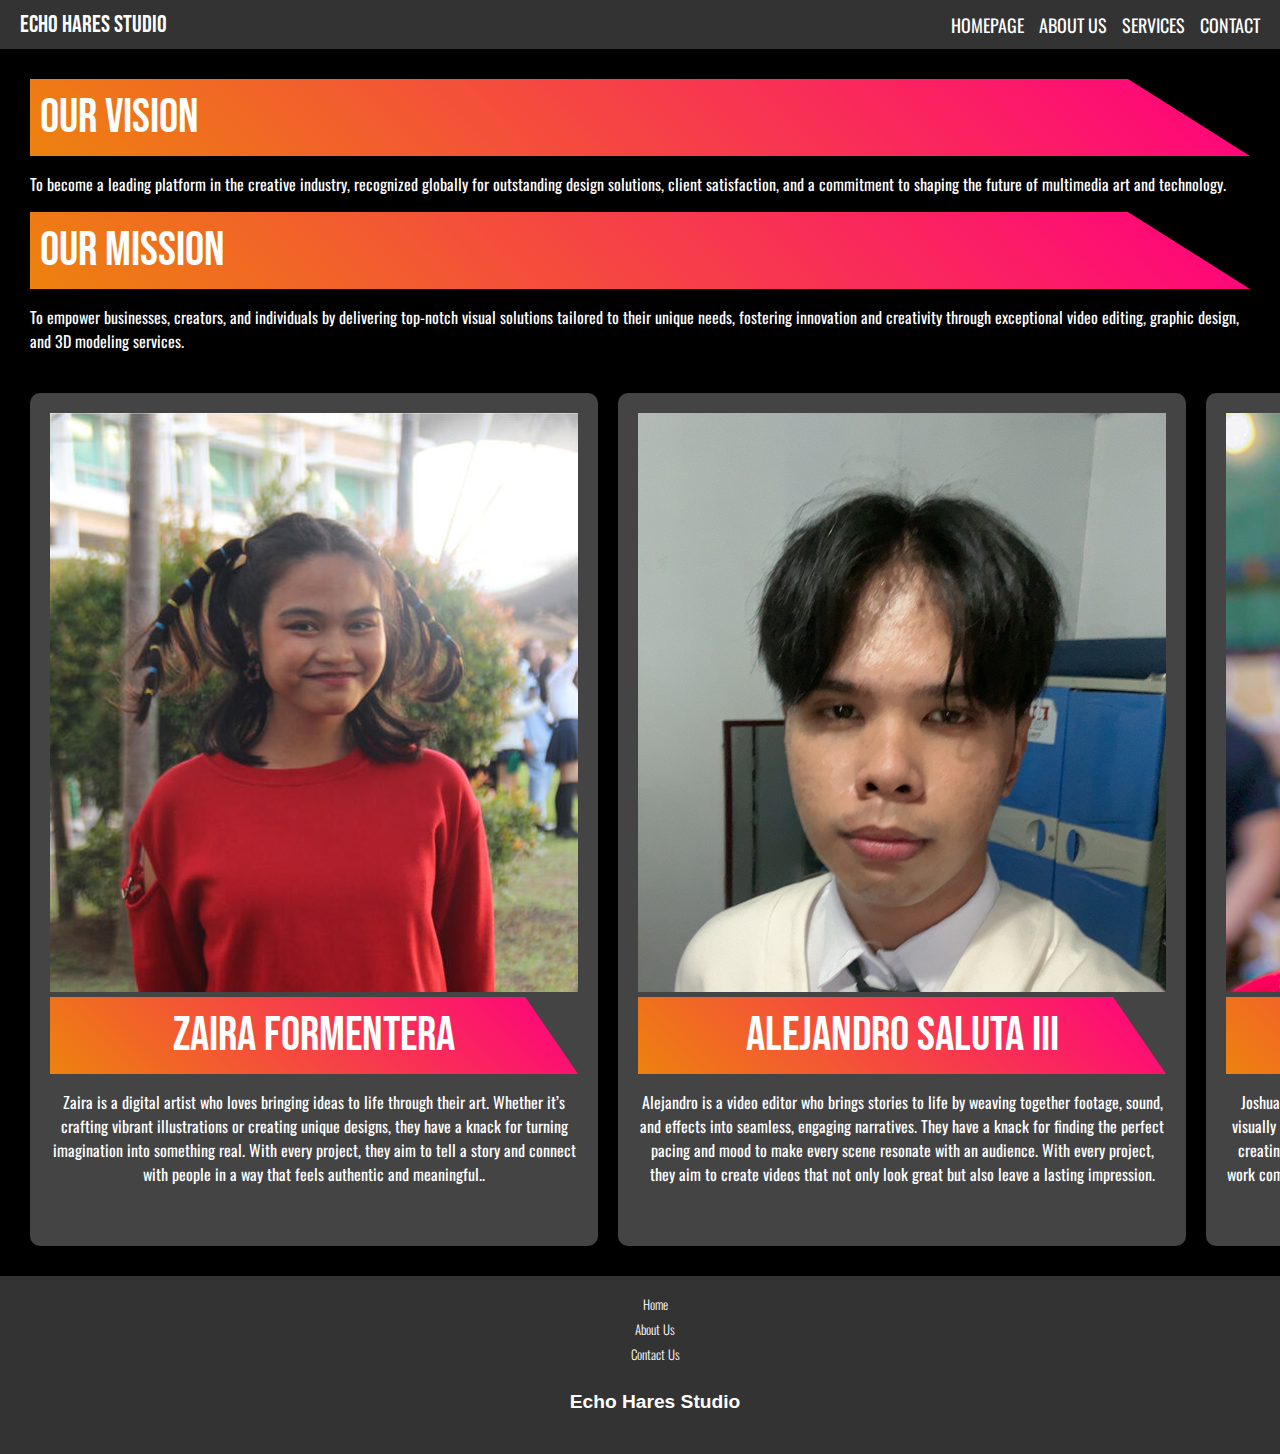
<file: about.html>
﻿<!DOCTYPE html>
<html lang="en">
<head>
    <meta charset="UTF-8">
    <meta name="viewport" content="width=device-width, initial-scale=1.0">
    <title>About Us - Echo Hares Studio</title>
    <link href="https://fonts.googleapis.com/css2?family=Bebas+Neue&family=Oswald:wght@400;500&display=swap" rel="stylesheet">
    <link rel="stylesheet" href="styles.css">
</head>
<body style="background-color: black; color: white;">
    <nav>
        <div class="logo">Echo Hares Studio</div>
        <ul class="nav-links">
            <li><a href="index.html">HOMEPAGE</a></li>
            <li><a href="about.html">ABOUT US</a></li>
            <li><a href="services.html">SERVICES</a></li>
            <li><a href="contact.html">CONTACT</a></li>
        </ul>
    </nav>

    <div class="about">
        <div class="vision-mission">
            <div class="title-background">Our Vision</div>
            <p>To become a leading platform in the creative industry, recognized globally for outstanding design solutions, client satisfaction, and a commitment to shaping the future of multimedia art and technology.</p>
            <div class="title-background">Our Mission</div>
            <p>To empower businesses, creators, and individuals by delivering top-notch visual solutions tailored to their unique needs, fostering innovation and creativity through exceptional video editing, graphic design, and 3D modeling services.</p>
        </div>

        <div class="team">
            <div class="panel">
                <img src="portrait1.jpg" alt="Person 1 Portrait" class="portrait">
                <div class="title-background">Zaira Formentera</div>
                <p>Zaira is a digital artist who loves bringing ideas to life through their art. Whether it’s crafting vibrant illustrations or creating unique designs, they have a knack for turning imagination into something real. With every project, they aim to tell a story and connect with people in a way that feels authentic and meaningful..</p>
            </div>
            <div class="panel">
                <img src="portrait2.JPG" alt="Person 2 Portrait" class="portrait">
                <div class="title-background">Alejandro Saluta III</div>
                <p>Alejandro is a video editor who brings stories to life by weaving together footage, sound, and effects into seamless, engaging narratives. They have a knack for finding the perfect pacing and mood to make every scene resonate with an audience. With every project, they aim to create videos that not only look great but also leave a lasting impression.</p>
            </div>
            <div class="panel">
                <img src="portrait3.JPG" alt="Person 3 Portrait" class="portrait">
                <div class="title-background">Joshua Gaddi</div>
                <p>Joshua is a talented graphic and 3D artist who thrives on transforming concepts into visually stunning designs and models. They have a unique eye for detail, whether they’re creating sleek graphics or building immersive 3D worlds that capture attention. Their work combines creativity and technical expertise to deliver art that feels both innovative and impactful.</p>
            </div>
        </div>
    </div>

    <footer>
        <a href="index.html">Home</a> <br>
        <a href="about.html">About Us</a> <br>
        <a href="contact.html">Contact Us</a>
        <br><br>
        <div class="footer-logo">Echo Hares Studio</div>
        <div class="contact-icon">
            <a href="#" class="fa fa-facebook"></a>
            <a href="#" class="fa fa-instagram"></a>
            <a href="#" class="fa fa-youtube"></a>
        </div>
    </footer>
</body>
</html>
</file>
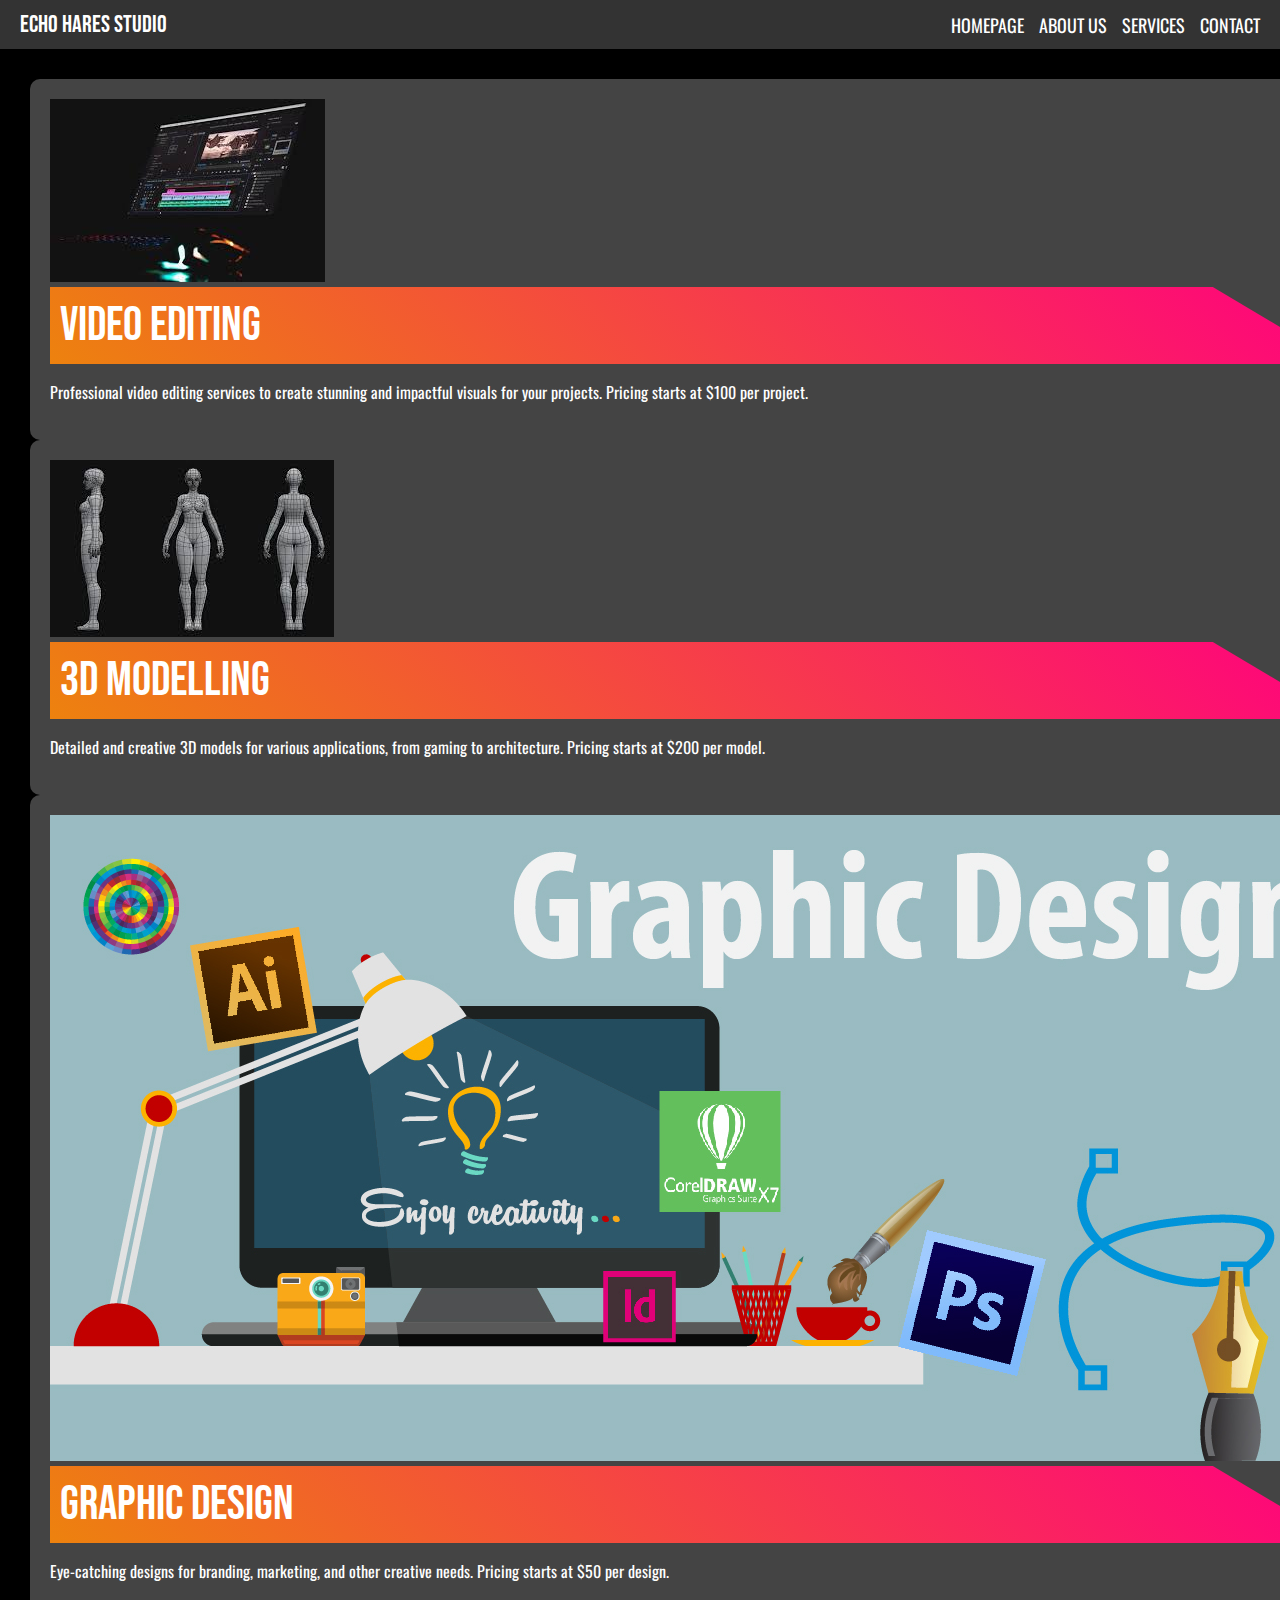
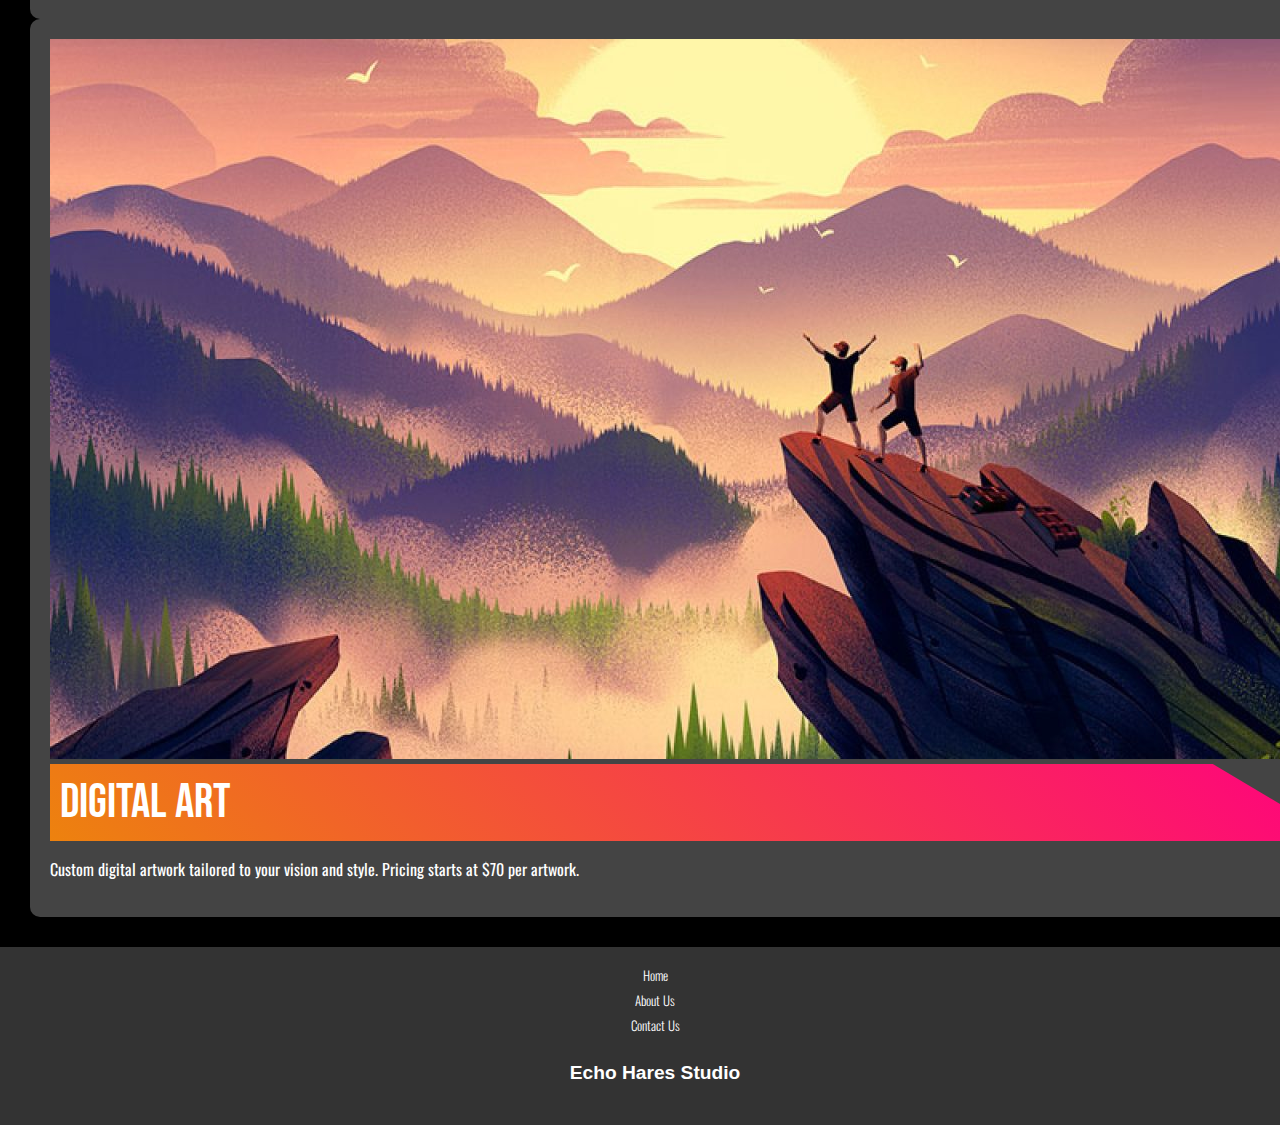
<file: services.html>
﻿<!DOCTYPE html>
<html lang="en">
<head>
    <meta charset="UTF-8">
    <meta name="viewport" content="width=device-width, initial-scale=1.0">
    <title>Services - Echo Hares Studio</title>
    <link href="https://fonts.googleapis.com/css2?family=Bebas+Neue&family=Oswald:wght@400;500&display=swap" rel="stylesheet">
    <link rel="stylesheet" href="styles.css">
</head>
<body style="background-color: black; color: white;">
    <nav>
        <div class="logo">Echo Hares Studio</div>
        <ul class="nav-links">
            <li><a href="index.html">HOMEPAGE</a></li>
            <li><a href="about.html">ABOUT US</a></li>
            <li><a href="services.html">SERVICES</a></li>
            <li><a href="contact.html">CONTACT</a></li>
        </ul>
    </nav>

    <div class="services">
        <div class="services-grid">
            <div class="service-panel">
                <img src="video-editing.jpeg" alt="Video Editing Image" class="service-image">
                <div class="title-background">Video Editing</div>
                <p>Professional video editing services to create stunning and impactful visuals for your projects. Pricing starts at $100 per project.</p>
            </div>
            <div class="service-panel">
                <img src="3d-modelling.jpeg" alt="3D Modelling Image" class="service-image">
                <div class="title-background">3D Modelling</div>
                <p>Detailed and creative 3D models for various applications, from gaming to architecture. Pricing starts at $200 per model.</p>
            </div>
            <div class="service-panel">
                <img src="graphic-design.jpg" alt="Graphic Design Image" class="service-image">
                <div class="title-background">Graphic Design</div>
                <p>Eye-catching designs for branding, marketing, and other creative needs. Pricing starts at $50 per design.</p>
            </div>
            <div class="service-panel">
                <img src="digital-art.jpg" alt="Digital Art Image" class="service-image">
                <div class="title-background">Digital Art</div>
                <p>Custom digital artwork tailored to your vision and style. Pricing starts at $70 per artwork.</p>
            </div>
        </div>
    </div>
    <footer>
        <a href="index.html">Home</a> <br>
        <a href="about.html">About Us</a> <br>
        <a href="contact.html">Contact Us</a>
        <br><br>
        <div class="footer-logo">Echo Hares Studio</div>
        <div class="contact-icon">
            <a href="#" class="fa fa-facebook"></a>
            <a href="#" class="fa fa-instagram"></a>
            <a href="#" class="fa fa-youtube"></a>
        </div>
    </footer>
</body>
</html>
</file>
<file: styles.css>
﻿/* General Styles */
body {
    margin: 0;
    font-family: 'Oswald', sans-serif;
    color: white;
    background-color: black;
}

nav {
    display: flex;
    justify-content: space-between;
    align-items: center;
    padding: 10px 20px;
    background-color: #333;
}

    nav .logo {
        font-family: 'Bebas Neue', sans-serif;
        font-size: 24px;
        color: white;
    }

    nav .nav-links {
        list-style: none;
        display: flex;
        gap: 15px;
        margin: 0;
    }

        nav .nav-links a {
            text-decoration: none;
            color: white;
            font-size: 18px;
        }

/* Homepage */
.homepage {
    display: flex;
    justify-content: space-between;
    align-items: center;
    padding: 50px;
}

.title-container {
    flex: 1;
}

.title-background {
    font-family: 'Bebas Neue', sans-serif;
    font-size: 48px;
    color: white;
    padding: 10px;
    background: linear-gradient(45deg, #ED820E, #FF007F);
    clip-path: polygon(0 0, 90% 0, 100% 100%, 0% 100%);
}

.icon-container img {
    max-width: 300px;
    border-radius: 10px;
}

/* About Us */
.about {
    padding: 30px;
}

.vision-mission {
    margin-bottom: 40px;
}

.team {
    display: flex;
    gap: 20px;
}

.panel {
    flex: 1;
    background-color: #444;
    padding: 20px;
    border-radius: 10px;
    text-align: center;
}

    .panel .title-background {
        margin-bottom: 10px;
    }

/* Services */
.services {
    display: flex;
    flex-wrap: wrap;
    gap: 20px;
    padding: 30px;
}

.service-panel {
    flex: 1 1 calc(50% - 20px);
    background-color: #444;
    padding: 20px;
    border-radius: 10px;
}

    .service-panel .title-background {
        margin-bottom: 10px;
    }

/* Contact */
.contact {
    padding: 30px;
}

    .contact form {
        display: flex;
        flex-direction: column;
        gap: 15px;
    }

    .contact input, .contact textarea, .contact button {
        padding: 10px;
        font-size: 16px;
        border: none;
        border-radius: 5px;
    }

    .contact button {
        background-color: #ED820E;
        color: white;
        cursor: pointer;
    }

        .contact button:hover {
            background-color: #FF007F;
        }


footer {
    left: 0;
    bottom: 0;
    width: 100%;
    background-color: #333;
    color: #fff;
    padding: 15px;
    text-align: center;
    line-height: 1.5rem;
    position: relative;
}

    footer a {
        text-decoration: none;
        color: #fff;
        font-style: "Noto Sans", Arial, sans-serif;
        font-weight: 300;
        line-height: 1.5rem;
        font-size: small;
    }

.footer-logo {
    font-family: "Poppins", Helvetica, Arial, sans-serif;
    font-weight: 800;
    font-size: 1.2rem;
}

.fa {
    color: #fff;
    padding: 2px;
    margin: 0.5rem;
    width: 20px;
    height: 20px;
    align-content: center;
    border-radius: 50%;
    font-size: large;
}
</file>
